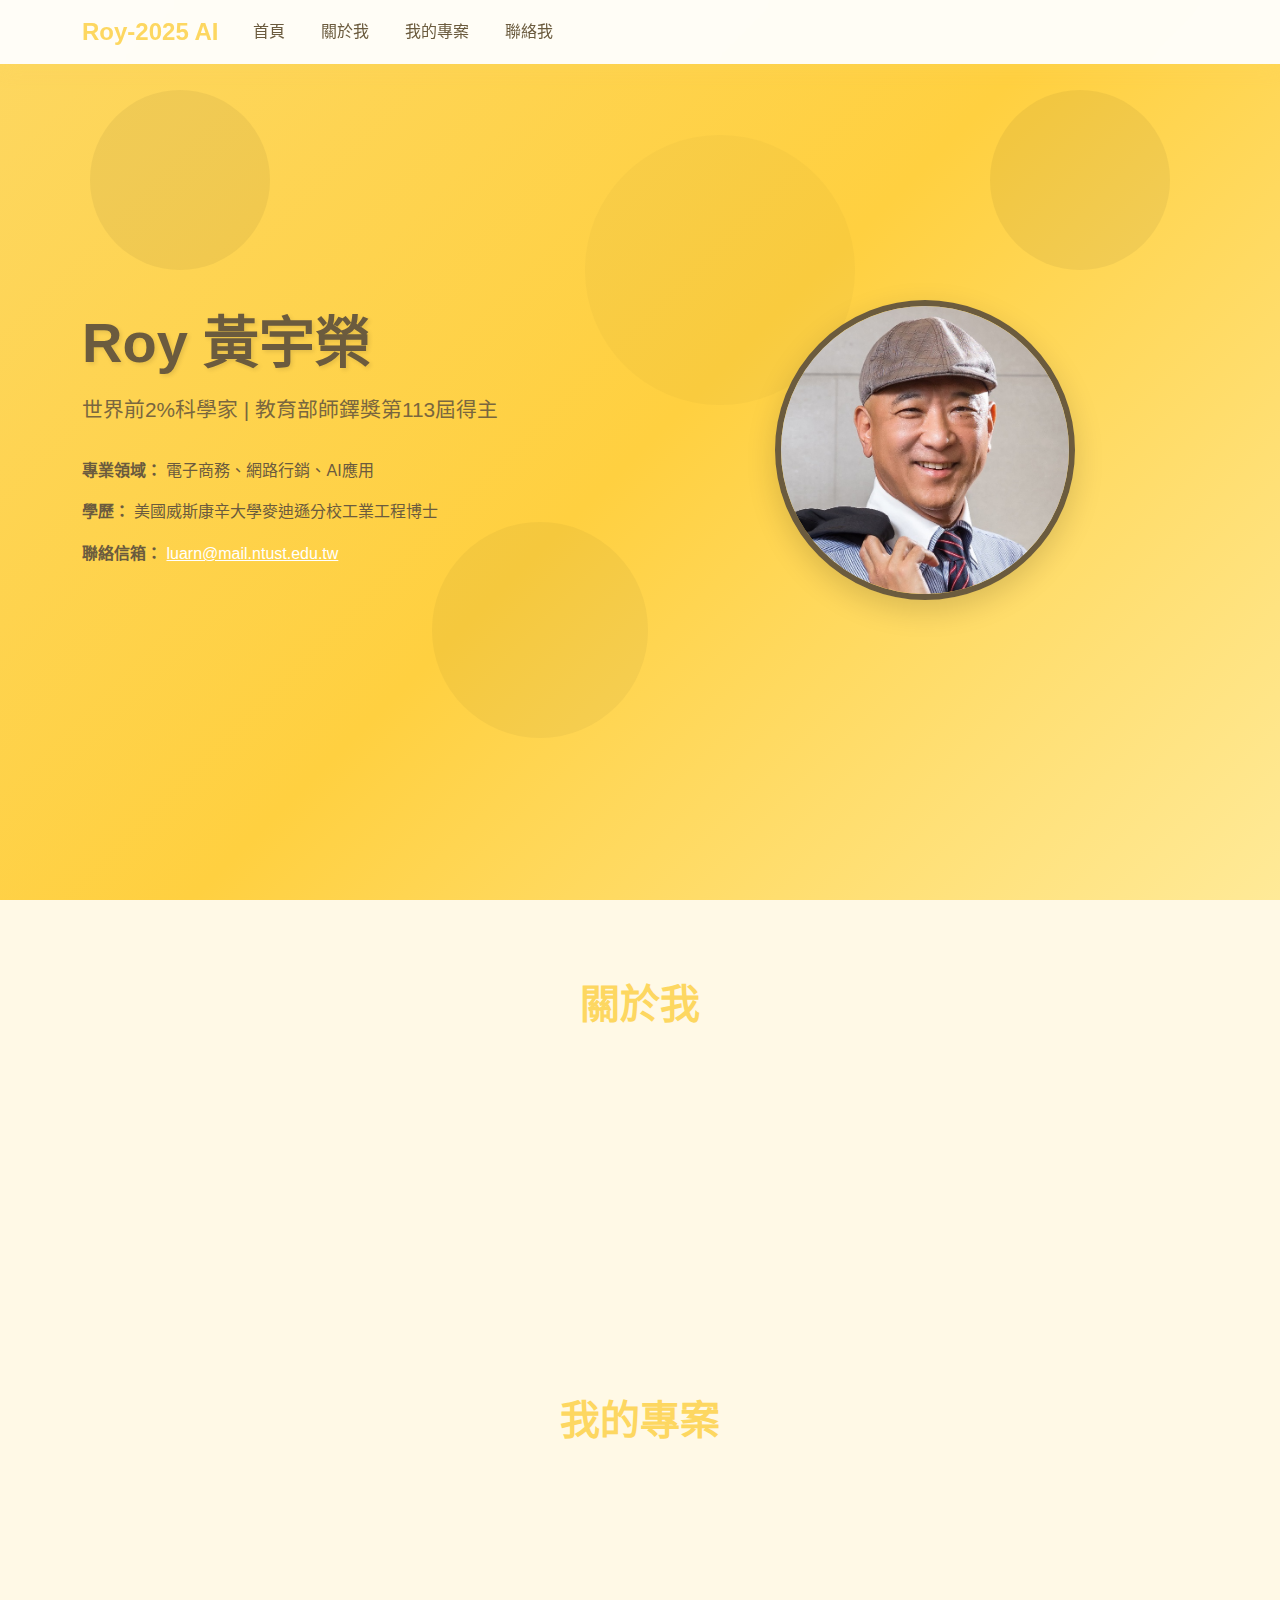
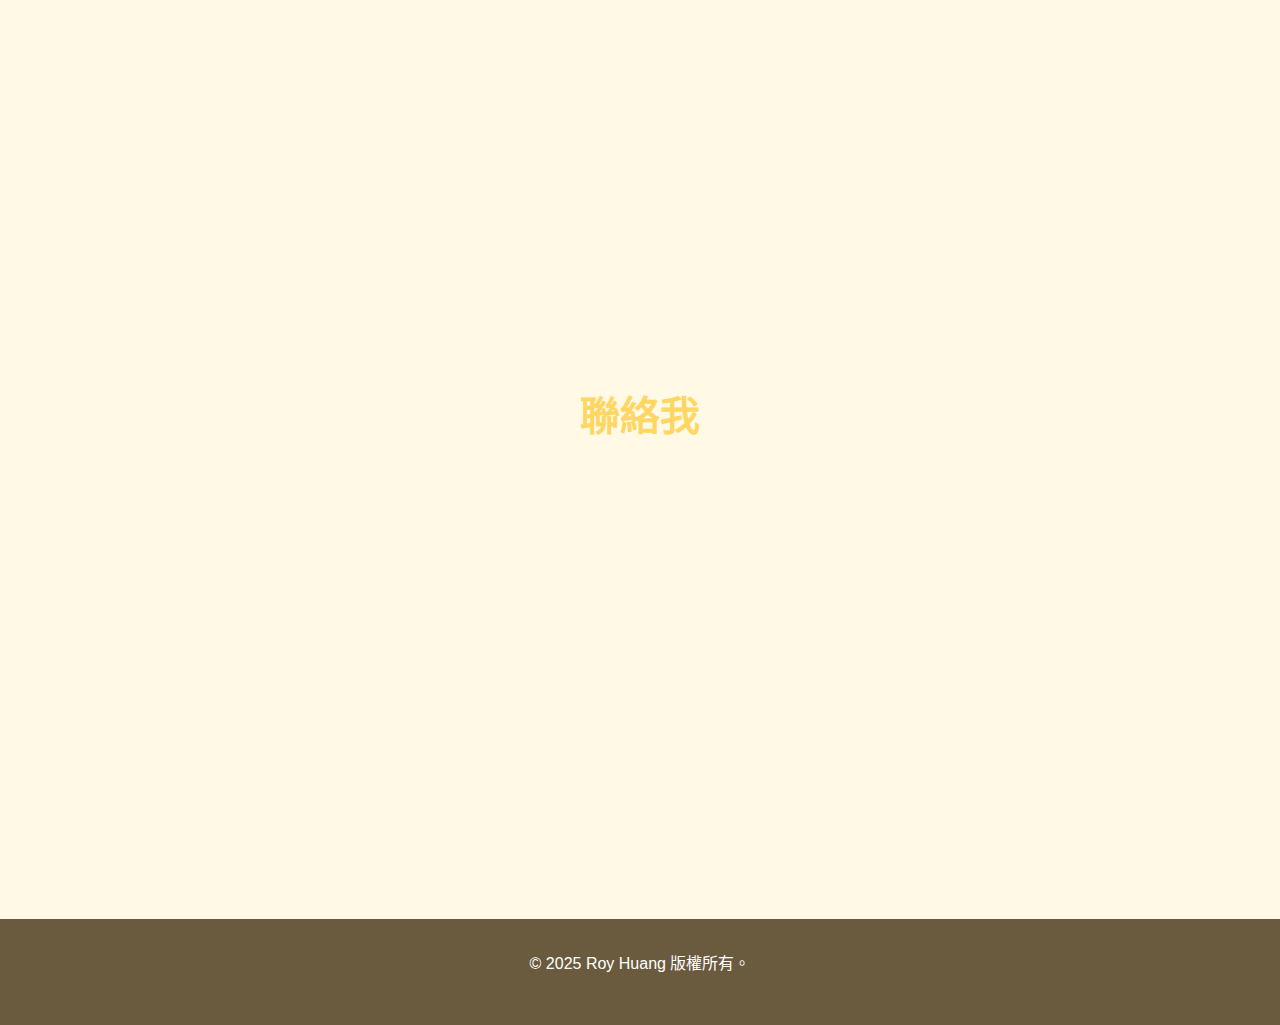
<file: index.html>
<!DOCTYPE html>
<html lang="zh-TW">
<head>
    <meta charset="UTF-8">
    <meta name="viewport" content="width=device-width, initial-scale=1.0">
    <title>Roy's 2025 AI Personal Website</title>
    <link href="https://cdnjs.cloudflare.com/ajax/libs/bootstrap/5.3.0/css/bootstrap.min.css" rel="stylesheet">
    <link href="https://cdnjs.cloudflare.com/ajax/libs/font-awesome/6.4.0/css/all.min.css" rel="stylesheet">
    <link rel="stylesheet" href="style2.css">
    <link rel="icon" type="image/x-icon" href="/pic/favicon.ico">
</head>
<body>
    <!-- Navigation -->
    <nav class="navbar navbar-expand-lg fixed-top">
        <div class="container">
            <a class="navbar-brand" href="#home">Roy-2025 AI</a>

            <button class="navbar-toggler" type="button" data-bs-toggle="collapse" data-bs-target="#navbarNav">
                <span class="navbar-toggler-icon"></span>
            </button>

            <div class="collapse navbar-collapse" id="navbarNav">
                <ul class="navbar-nav me-auto">
                    <li class="nav-item">
                        <a class="nav-link" href="#home">首頁</a>
                    </li>
                    <li class="nav-item">
                        <a class="nav-link" href="#about">關於我</a>
                    </li>
                    <li class="nav-item">
                        <a class="nav-link" href="#projects">我的專案</a>
                    </li>
                    <li class="nav-item">
                        <a class="nav-link" href="#contact">聯絡我</a>
                    </li>
                </ul>
            </div>
        </div>
    </nav>

    <!-- Hero Section -->
    <section id="home" class="hero">
        <div class="container">
            <div class="row align-items-center">
                <div class="col-lg-6 hero-content fade-in">
                    <h1 id="name"></h1>
                    <p class="subtitle" id="title"></p>
                    <div class="mb-3">
                        <strong>專業領域：</strong>
                        <span id="expertise"></span>
                    </div>
                    <div class="mb-3">
                        <strong>學歷：</strong>
                        <span id="education"></span>
                    </div>
                    <div class="mb-4">
                        <strong>聯絡信箱：</strong>
                        <a href="mailto:" class="text-white" id="email"></a>
                    </div>
                </div>
                <div class="col-lg-6 text-center fade-in">
                    <img src="pic/mypic.jpg" alt="Dr. Pin Luarn" class="profile-img">
                </div>
            </div>
        </div>
    </section>

    <!-- About Section -->
    <section id="about" class="section">
        <div class="container">
            <h2 class="section-title">關於我</h2>
            <div class="row justify-content-center">
                <div class="col-lg-8">
                    <div class="card fade-in">
                        <div class="card-body p-4">
                            <p class="lead text-center" id="about-text">
                            </p>
                        </div>
                    </div>
                </div>
            </div>
        </div>
    </section>

    <!-- Projects Section -->
    <section id="projects" class="section bg-light">
        <div class="container">
            <h2 class="section-title">我的專案</h2>

            <!-- Filter Buttons -->
            <div class="filter-buttons fade-in">
                <button class="btn filter-btn active" onclick="filterProjects('all')">全部</button>
                <button class="btn filter-btn" onclick="filterProjects('cognitive')">感知型AI</button>
                <button class="btn filter-btn" onclick="filterProjects('generative')">生成型AI</button>
                <button class="btn filter-btn" onclick="filterProjects('agentic')">Agentic AI</button>
                <button class="btn filter-btn" onclick="filterProjects('tools')">其他工具</button>
            </div>

            <!-- Projects Grid -->
            <div class="project-grid fade-in" id="projects-grid">
                <!-- Projects will be dynamically generated -->
            </div>
        </div>
    </section>

    <!-- Contact Section -->
    <section id="contact" class="section bg-light">
        <div class="container">
            <h2 class="section-title">聯絡我</h2>
            <div class="row justify-content-center">
                <div class="col-lg-8">
                    <div class="contact-info fade-in">
                        <div class="row">
                            <div class="col-md-6">
                                <div class="contact-item">
                                    <i class="fas fa-envelope"></i>
                                    <div>
                                        <strong>電子郵件</strong><br>
                                        <a href="mailto:" class="text-white" id="contact-email1"></a><br>
                                    </div>
                                </div>
                            </div>
                            <div class="col-md-6">
                                <div class="contact-item">
                                    <i class="fas fa-phone"></i>
                                    <div>
                                        <strong>電話</strong><br>
                                        <span id="contact-phone"></span>
                                    </div>
                                </div>
                            </div>
                        </div>
                        <div class="contact-item">
                            <i class="fas fa-map-marker-alt"></i>
                            <div>
                                <strong>位置</strong><br>
                                <span id="contact-location"></span>
                            </div>
                        </div>
                    </div>
                </div>
            </div>
        </div>
    </section>

    <!-- Footer -->
    <footer class="footer">
        <div class="container">
            <p>&copy; 2025 Roy Huang 版權所有。</p>
        </div>
    </footer>

    <!-- Bootstrap JS -->
    <script src="https://cdnjs.cloudflare.com/ajax/libs/bootstrap/5.3.0/js/bootstrap.bundle.min.js"></script>

    <script>
        // ====== 使用者資料區域 - 請修改以下內容 ======
        const profileData = {
            name: "Roy 黃宇榮",
            title: "世界前2%科學家 | 教育部師鐸獎第113屆得主",
            expertise: "電子商務、網路行銷、AI應用",
            education: "美國威斯康辛大學麥迪遜分校工業工程博士",
            email: "luarn@mail.ntust.edu.tw",
            about: "欒斌博士在東海大學取得工業工程學士學位，隨後在美國威斯康辛大學麥迪遜分校獲得工業工程碩士和博士學位。2023年，他被史丹佛大學認定為世界前2%科學家之一。",
            contactEmail: "luarn@mail.ntust.edu.tw",
            phone: "886-2-2737-6754",
            location: "研究室: T2-409<br>國立臺灣科技大學"
        };
        // ====== 使用者資料區域結束 ======

        // Project data
         const projects = [
            {id: 1, category: 'tools', title: 'Unit #1', description: '網頁, MediaPipe, 環境 - 其他工具專案、感知型AI'},
            {id: 2, category: 'tools', title: 'Unit #2', description: 'CV2 - 其他工具專案'},
            {id: 3, category: 'cognitive', title: 'Unit #3', description: 'Object Detection - 感知型AI'},
            {id: 4, category: 'cognitive', title: 'Unit #4', description: 'Image Segmentation - 感知型AI'},
            {id: 5, category: 'cognitive', title: 'Unit #5', description: 'Face Detection - 感知型AI'},
            {id: 6, category: 'cognitive', title: 'Unit #6', description: 'Face Landmark Detection - 感知型AI'},
            {id: 7, category: 'cognitive', title: 'Unit #7', description: 'Pose Landmark Detection - 感知型AI'},
            {id: 8, category: 'cognitive', title: 'Unit #8', description: 'Hand Landmarks - 感知型AI'},
            {id: 9, category: 'cognitive', title: 'Unit #9', description: 'Gesture recognition - 感知型AI'},
            {id: 10, category: 'tools', title: 'Unit #10', description: 'Streamlit - 其他工具專案'},
            {id: 11, category: 'generative', title: 'Unit #11', description: 'Local LLM - 生成型AI'},
            {id: 12, category: 'generative', title: 'Unit #12', description: 'Neural Style Transfer - 生成型AI'},
            {id: 13, category: 'generative', title: 'Unit #13', description: 'Torch - 生成型AI'},
            {id: 14, category: 'generative', title: 'Unit #14', description: 'Arbitrary-image Real time NST - 生成型AI'},
            {id: 15, category: 'cognitive', title: 'Unit #15', description: 'YOLO - 感知型AI'},
            {id: 16, category: 'generative', title: 'Unit #16', description: 'Using Python call LLM API - 生成型AI'},
            {id: 17, category: 'generative', title: 'Unit #17', description: '從頭打造 LLM - 生成型AI'},
            {id: 18, category: 'generative', title: 'Unit #18', description: 'RAG 簡介、LangChain - 生成型AI'},
            {id: 19, category: 'agentic', title: 'Unit #19', description: 'AI Agent, MCP, n8n - 代理型AI'},
            {id: 20, category: 'agentic', title: 'Unit #20', description: '進階 n8n - 代理型AI'}
        ];

        // Initialize page
        document.addEventListener('DOMContentLoaded', function() {
            loadProfileData();
            renderProjects('all');
            initScrollAnimations();
            initSmoothScrolling();
        });

        // Load profile data
        function loadProfileData() {
            // Update home section
            document.getElementById('name').textContent = profileData.name;
            document.getElementById('title').textContent = profileData.title;
            document.getElementById('expertise').textContent = profileData.expertise;
            document.getElementById('education').textContent = profileData.education;
            document.getElementById('email').textContent = profileData.email;
            document.getElementById('email').href = `mailto:${profileData.email}`;

            // Update about section
            document.getElementById('about-text').textContent = profileData.about;

            // Update contact section
            const contactEmail = profileData.contactEmail || profileData.email;
            document.getElementById('contact-email1').textContent = contactEmail;
            document.getElementById('contact-email1').href = `mailto:${contactEmail}`;
            document.getElementById('contact-phone').textContent = profileData.phone;
            document.getElementById('contact-location').innerHTML = profileData.location;
        }

        // Filter and render projects
        function filterProjects(category) {
            // Update active button
            document.querySelectorAll('.filter-btn').forEach(btn => btn.classList.remove('active'));
            event.target.classList.add('active');

            renderProjects(category);
        }

        function renderProjects(category) {
            const grid = document.getElementById('projects-grid');
            const filteredProjects = category === 'all' ? projects : projects.filter(p => p.category === category);

            grid.innerHTML = filteredProjects.map(project => {
                return `
                    <div class="project-card" data-category="${project.category}" onclick="openProject(${project.id})">
                        <div class="project-number">${project.id}</div>
                        <h5>${project.title}</h5>
                        <p class="text-muted">${project.description}</p>
                        <small class="text-primary">點擊查看詳情</small>
                    </div>
                `;
            }).join('');
        }

        // Open project details
        function openProject(id) {
            // Navigate to unit.html with unit ID as parameter
            window.open(`unit.html?unit=${id}`, '_blank');
        }

        // Scroll animations
        function initScrollAnimations() {
            const observerOptions = {
                threshold: 0.1,
                rootMargin: '0px 0px -50px 0px'
            };

            const observer = new IntersectionObserver((entries) => {
                entries.forEach(entry => {
                    if (entry.isIntersecting) {
                        entry.target.classList.add('visible');
                    }
                });
            }, observerOptions);

            document.querySelectorAll('.fade-in').forEach(el => {
                observer.observe(el);
            });
        }

        // Smooth scrolling for navigation links
        function initSmoothScrolling() {
            document.querySelectorAll('a[href^="#"]').forEach(anchor => {
                anchor.addEventListener('click', function (e) {
                    e.preventDefault();
                    const target = document.querySelector(this.getAttribute('href'));
                    if (target) {
                        const headerOffset = 70;
                        const elementPosition = target.getBoundingClientRect().top;
                        const offsetPosition = elementPosition + window.pageYOffset - headerOffset;

                        window.scrollTo({
                            top: offsetPosition,
                            behavior: 'smooth'
                        });
                    }
                });
            });
        }

        // Navbar background on scroll
        window.addEventListener('scroll', function() {
            const navbar = document.querySelector('.navbar');
            if (window.scrollY > 50) {
                navbar.style.background = 'rgba(255,255,255,0.98)';
            } else {
                navbar.style.background = 'rgba(255,255,255,0.95)';
            }
        });
    </script>
</body>
</html>
</file>
<file: style2.css>
/* style3.css - 鵝黃色系配色 (以 #FDD761 為主) */

/* 鵝黃色系配色變數 */
:root {
    --primary-yellow: #FDD761; /* 主要鵝黃色 */
    --secondary-yellow: #FFEA98; /* 次要鵝黃色：比主色略淺、用於 hover 和點綴 */
    --light-yellow: #FFF9E6; /* 最淺鵝黃色：頁面背景、淺色區塊 */
    --deep-brown: #6B5B3E; /* 深棕色：標題、重要文本、頁腳，與鵝黃色搭配更柔和且清晰 */
    --gradient-yellow: linear-gradient(135deg, #FDD761 0%, #FFD040 50%, #FFEA98 100%); /* 漸層鵝黃色 */
    --yellow-shadow: rgba(253, 215, 97, 0.3); /* 鵝黃色陰影：基於主鵝黃色的透明度 */
    --text-color: #333; /* 文本顏色保持深灰色，高可讀性 */
}

* {
    margin: 0;
    padding: 0;
    box-sizing: border-box;
}

body {
    font-family: 'Microsoft JhengHei', Arial, sans-serif;
    line-height: 1.6;
    color: var(--text-color); /* 保持深灰色文本，高可讀性 */
    background: var(--light-yellow); /* 頁面背景調整為最淺鵝黃色 */
}

/* Navigation */
.navbar {
    background: rgba(255, 255, 255, 0.95) !important; /* Navbar 背景保持白色，更乾淨 */
    backdrop-filter: blur(10px);
    box-shadow: 0 2px 20px var(--yellow-shadow); /* 陰影調整為鵝黃色陰影變數 */
    transition: all 0.3s ease;
}

.navbar-brand {
    font-weight: bold;
    font-size: 1.5rem;
    color: var(--primary-yellow) !important; /* 品牌名稱使用主要鵝黃色 */
}

.navbar-nav .nav-link {
    color: var(--deep-brown) !important; /* 導覽連結文字顏色改為深棕色，提高可讀性 */
    font-weight: 500;
    margin: 0 10px;
    transition: all 0.3s ease;
}

.navbar-nav .nav-link:hover {
    color: var(--primary-yellow) !important; /* 導覽連結懸停時使用主要鵝黃色 */
    transform: translateY(-2px);
}

/* Hero Section */
.hero {
    background: var(--gradient-yellow); /* Hero 區塊背景調整為鵝黃色漸層 */
    min-height: 100vh;
    display: flex;
    align-items: center;
    color: var(--deep-brown); /* Hero 區塊文字顏色調整為深棕色，提高可讀性 */
    position: relative;
    overflow: hidden;
}

.hero::before {
    content: '';
    position: absolute;
    top: 0;
    left: 0;
    right: 0;
    bottom: 0;
    /* SVG 內部顏色 rgba(0,0,0,0.05) 調整為黑色半透明效果，以在淺色背景上更明顯 */
    background: url('data:image/svg+xml,<svg xmlns="http://www.w3.org/2000/svg" viewBox="0 0 1000 1000"><circle cx="200" cy="200" r="100" fill="rgba(0,0,0,0.05)"/><circle cx="800" cy="300" r="150" fill="rgba(0,0,0,0.025)"/><circle cx="600" cy="700" r="120" fill="rgba(0,0,0,0.04)"/></svg>');
    animation: float 20s ease-in-out infinite;
}

@keyframes float {
    0%, 100% { transform: translateY(0px) rotate(0deg); }
    50% { transform: translateY(-20px) rotate(180deg); }
}

.hero-content {
    position: relative;
    z-index: 2;
}

.hero h1 {
    font-size: 3.5rem;
    font-weight: bold;
    margin-bottom: 1rem;
    text-shadow: 2px 2px 4px rgba(0,0,0,0.1); /* 調整陰影顏色以適應淺色背景 */
}

.hero .subtitle {
    font-size: 1.3rem;
    margin-bottom: 2rem;
    opacity: 0.9;
}

.profile-img {
    width: 300px;
    height: 300px;
    border-radius: 50%;
    object-fit: cover;
    border: 6px solid var(--deep-brown); /* 邊框顏色調整為深棕色 */
    box-shadow: 0 10px 30px rgba(0,0,0,0.15); /* 陰影調整為深色，與邊框搭配 */
    transition: transform 0.3s ease;
}

.profile-img:hover {
    transform: scale(1.05);
}

/* Sections */
.section {
    padding: 80px 0;
}

.section-title {
    text-align: center;
    font-size: 2.5rem;
    margin-bottom: 3rem;
    color: var(--primary-yellow); /* 區塊標題使用主要鵝黃色 */
    font-weight: bold;
}

.bg-light {
    background: var(--light-yellow) !important; /* 輕量背景調整為最淺鵝黃色 */
}

/* Cards */
.card {
    border: none;
    border-radius: 15px;
    box-shadow: 0 10px 30px var(--yellow-shadow); /* 陰影調整為鵝黃色陰影變數 */
    transition: transform 0.3s ease, box-shadow 0.3s ease;
    background: white;
}

.card:hover {
    transform: translateY(-10px);
    box-shadow: 0 20px 40px var(--yellow-shadow); /* 陰影調整為鵝黃色陰影變數 */
}

/* Filter Buttons */
.filter-buttons {
    text-align: center;
    margin-bottom: 3rem;
}

.filter-btn {
    background: white;
    color: var(--primary-yellow); /* 按鈕文字顏色使用主要鵝黃色 */
    border: 2px solid var(--primary-yellow); /* 按鈕邊框使用主要鵝黃色 */
    padding: 10px 25px;
    margin: 5px;
    border-radius: 25px;
    font-weight: 500;
    transition: all 0.3s ease;
}

.filter-btn:hover,
.filter-btn.active {
    background: var(--primary-yellow); /* 按鈕懸停或活躍時背景使用主要鵝黃色 */
    color: white; /* 按鈕懸停或活躍時文字顏色為白色 */
    transform: translateY(-2px);
    box-shadow: 0 5px 15px var(--yellow-shadow); /* 陰影調整為鵝黃色陰影變數 */
}

/* Project Grid */
.project-grid {
    display: grid;
    grid-template-columns: repeat(auto-fit, minmax(300px, 1fr));
    gap: 2rem;
    margin-top: 2rem;
}

.project-card {
    background: white;
    padding: 2rem;
    border-radius: 15px;
    box-shadow: 0 5px 20px var(--yellow-shadow); /* 陰影調整為鵝黃色陰影變數 */
    transition: all 0.3s ease;
    cursor: pointer;
    position: relative;
    overflow: hidden;
}

.project-card::before {
    content: '';
    position: absolute;
    top: 0;
    left: 0;
    width: 100%;
    height: 4px;
    background: var(--gradient-yellow); /* 頂部裝飾線使用鵝黃色漸層 */
}

.project-card:hover {
    transform: translateY(-10px);
    box-shadow: 0 15px 35px var(--yellow-shadow); /* 陰影調整為鵝黃色陰影變數 */
}

.project-number {
    background: var(--gradient-yellow); /* 專案編號背景使用鵝黃色漸層 */
    color: var(--deep-brown); /* 專案編號文字顏色為深棕色，與背景形成對比 */
    width: 40px;
    height: 40px;
    border-radius: 50%;
    display: flex;
    align-items: center;
    justify-content: center;
    font-weight: bold;
    margin-bottom: 1rem;
}

.project-card h5 {
    color: var(--primary-yellow); /* 專案卡片標題使用主要鵝黃色 */
    margin-bottom: 1rem;
    font-weight: bold;
}

/* Contact Section */
.contact-info {
    background: white;
    padding: 3rem;
    border-radius: 20px;
    box-shadow: 0 10px 30px var(--yellow-shadow); /* 陰影調整為鵝黃色陰影變數 */
}

.contact-item {
    display: flex;
    align-items: center;
    margin-bottom: 2rem;
    padding: 1rem;
    background: var(--light-yellow); /* 聯繫項目背景使用最淺鵝黃色 */
    border-radius: 10px;
    transition: transform 0.3s ease;
}

.contact-item:hover {
    transform: translateX(10px);
}

.contact-item i {
    font-size: 2rem;
    color: var(--primary-yellow); /* 圖示顏色使用主要鵝黃色 */
    margin-right: 1rem;
    width: 50px;
}

.contact-item a {
    color: var(--deep-brown) !important; /* 連結文字顏色為深棕色 */
    text-decoration: none;
}

.contact-item a:hover {
    color: var(--primary-yellow) !important; /* 連結懸停時顏色為主要鵝黃色 */
}

/* Footer */
.footer {
    background: var(--deep-brown); /* 頁腳背景使用深棕色 */
    color: white;
    text-align: center;
    padding: 2rem 0;
}

/* Animations */
.fade-in {
    opacity: 0; /* 初始狀態：完全透明 */
    transform: translateY(30px) scale(0.9); /* 初始狀態：向下移動 30px，同時縮小到 90% */
    transition: all 0.6s ease; /* 動畫持續 0.6 秒，緩入緩出 */
}

/* 這個 class 通常會透過 JavaScript 在元素進入視窗時被加入 */
.fade-in.visible {
    opacity: 1; /* 最終狀態：完全不透明 */
    transform: translateY(0) scale(1); /* 最終狀態：回到原位，恢復 100% 大小 */
}

/* Responsive Design */
@media (max-width: 768px) {
    .hero h1 {
        font-size: 2.5rem;
    }

    .profile-img {
        width: 250px;
        height: 250px;
    }

    .project-grid {
        grid-template-columns: 1fr;
    }

    .section-title {
        font-size: 2rem;
    }

    .filter-btn {
        padding: 8px 20px;
        font-size: 0.9rem;
    }

    .project-card {
        padding: 1.5rem;
    }

    .contact-info {
        padding: 2rem;
    }
}

@media (max-width: 576px) {
    .hero h1 {
        font-size: 2rem;
    }

    .hero .subtitle {
        font-size: 1.1rem;
    }

    .section {
        padding: 60px 0;
    }

    .profile-img {
        width: 200px;
        height: 200px;
    }

    .project-card {
        padding: 1.2rem;
    }

    .contact-info {
        padding: 1.5rem;
    }

    .contact-item {
        flex-direction: column;
        text-align: center;
    }

    .contact-item i {
        margin-right: 0;
        margin-bottom: 0.5rem;
    }
}
</file>
